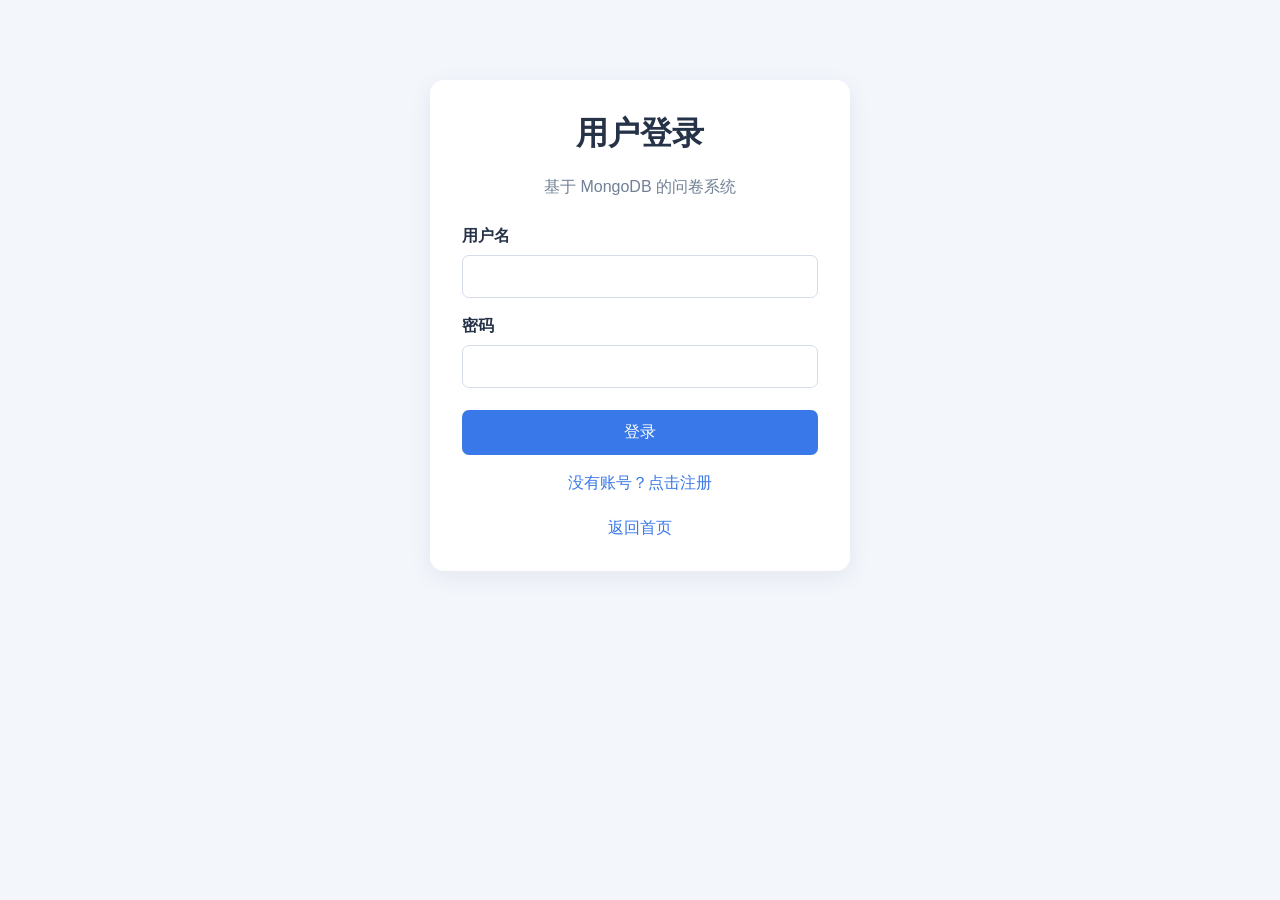
<file: app/templates/login.html>
<!DOCTYPE html>
<html lang="zh-CN">
<head>
    <meta charset="UTF-8">
    <meta name="viewport" content="width=device-width, initial-scale=1.0">
    <title>用户登录 - 问卷系统</title>
    <style>
        * { box-sizing: border-box; }

        body {
            margin: 0;
            padding: 40px 16px;
            font-family: "Microsoft YaHei", sans-serif;
            background: #f3f6fb;
            color: #263247;
        }

        .container {
            max-width: 420px;
            margin: 40px auto;
            padding: 32px;
            background: white;
            border-radius: 14px;
            box-shadow: 0 6px 24px #20305012;
        }

        h1 { text-align: center; margin-top: 0; }
        .subtitle {
            text-align: center;
            color: #718096;
            margin-bottom: 28px;
        }

        label {
            display: block;
            margin: 18px 0 8px;
            font-weight: 600;
        }

        input {
            width: 100%;
            padding: 12px;
            border: 1px solid #d5dce8;
            border-radius: 7px;
            font-size: 15px;
        }

        input:focus {
            outline: 2px solid #b8d0ff;
            border-color: #3978e8;
        }

        button {
            width: 100%;
            margin-top: 22px;
            padding: 12px;
            border: none;
            border-radius: 7px;
            background: #3978e8;
            color: white;
            font-size: 16px;
            cursor: pointer;
        }

        button:disabled { opacity: .6; cursor: wait; }

        .switch {
            margin-top: 18px;
            text-align: center;
            color: #3978e8;
            cursor: pointer;
        }

        .message {
            margin-top: 16px;
            line-height: 1.6;
            overflow-wrap: anywhere;
        }

        .back {
            display: block;
            margin-top: 24px;
            text-align: center;
            color: #3978e8;
            text-decoration: none;
        }

        [hidden] { display: none !important; }
    </style>
</head>
<body>
    <main class="container">
        <h1 id="pageTitle">用户登录</h1>
        <p class="subtitle">基于 MongoDB 的问卷系统</p>

        <form id="authForm">
            <label for="username">用户名</label>
            <input
                id="username"
                name="username"
                type="text"
                minlength="3"
                maxlength="30"
                autocomplete="username"
                required
            >

            <label for="password">密码</label>
            <input
                id="password"
                name="password"
                type="password"
                minlength="8"
                autocomplete="current-password"
                required
            >

            <button id="submitButton" type="submit">登录</button>
        </form>

        <div class="switch" id="switchMode">
            没有账号？点击注册
        </div>

        <div class="message" id="message" role="status" aria-live="polite"></div>

        <a class="back" href="/">返回首页</a>
    </main>

    <script>
        const form = document.getElementById("authForm");
        const pageTitle = document.getElementById("pageTitle");
        const submitButton = document.getElementById("submitButton");
        const switchMode = document.getElementById("switchMode");
        const message = document.getElementById("message");
        const passwordInput = document.getElementById("password");

        let isRegister = false;

        switchMode.addEventListener("click", () => {
            isRegister = !isRegister;

            pageTitle.textContent = isRegister ? "用户注册" : "用户登录";
            submitButton.textContent = isRegister ? "注册" : "登录";
            switchMode.textContent = isRegister
                ? "已有账号？点击登录"
                : "没有账号？点击注册";

            passwordInput.autocomplete = isRegister
                ? "new-password"
                : "current-password";

            message.textContent = "";
        });

        form.addEventListener("submit", async (event) => {
            event.preventDefault();

            const username = document.getElementById("username").value.trim();
            const password = passwordInput.value;

            if (username.length < 3 || username.length > 30) {
                message.textContent = "用户名长度需要为 3 到 30 个字符。";
                return;
            }

            if (!password || (isRegister && password.length < 8)) {
                message.textContent = isRegister
                    ? "密码至少需要 8 个字符。"
                    : "请输入密码。";
                return;
            }

            submitButton.disabled = true;
            message.textContent = "正在处理，请稍候……";

            try {
                const endpoint = isRegister
                    ? "/api/auth/register"
                    : "/api/auth/login";

                const response = await fetch(endpoint, {
                    method: "POST",
                    headers: {
                        "Content-Type": "application/json"
                    },
                    credentials: "same-origin",
                    body: JSON.stringify({ username, password })
                });

                const result = await response.json();

                if (!response.ok) {
                    message.textContent =
                        result.error || "操作失败，请稍后重试。";
                    return;
                }

                if (isRegister) {
                    message.textContent = "注册成功！正在切换到登录页面……";
                    isRegister = false;
                    pageTitle.textContent = "用户登录";
                    submitButton.textContent = "登录";
                    switchMode.textContent = "没有账号？点击注册";
                    passwordInput.autocomplete = "current-password";
                    passwordInput.value = "";
                    return;
                }

                message.textContent = "登录成功，正在进入创建问卷页面……";
                window.location.href = "/create-survey";

            } catch (error) {
                message.textContent =
                    "无法连接服务器，请确认 Flask 服务正在运行。";
                console.error(error);
            } finally {
                submitButton.disabled = false;
            }
        });
    </script>
</body>
</html>
</file>
